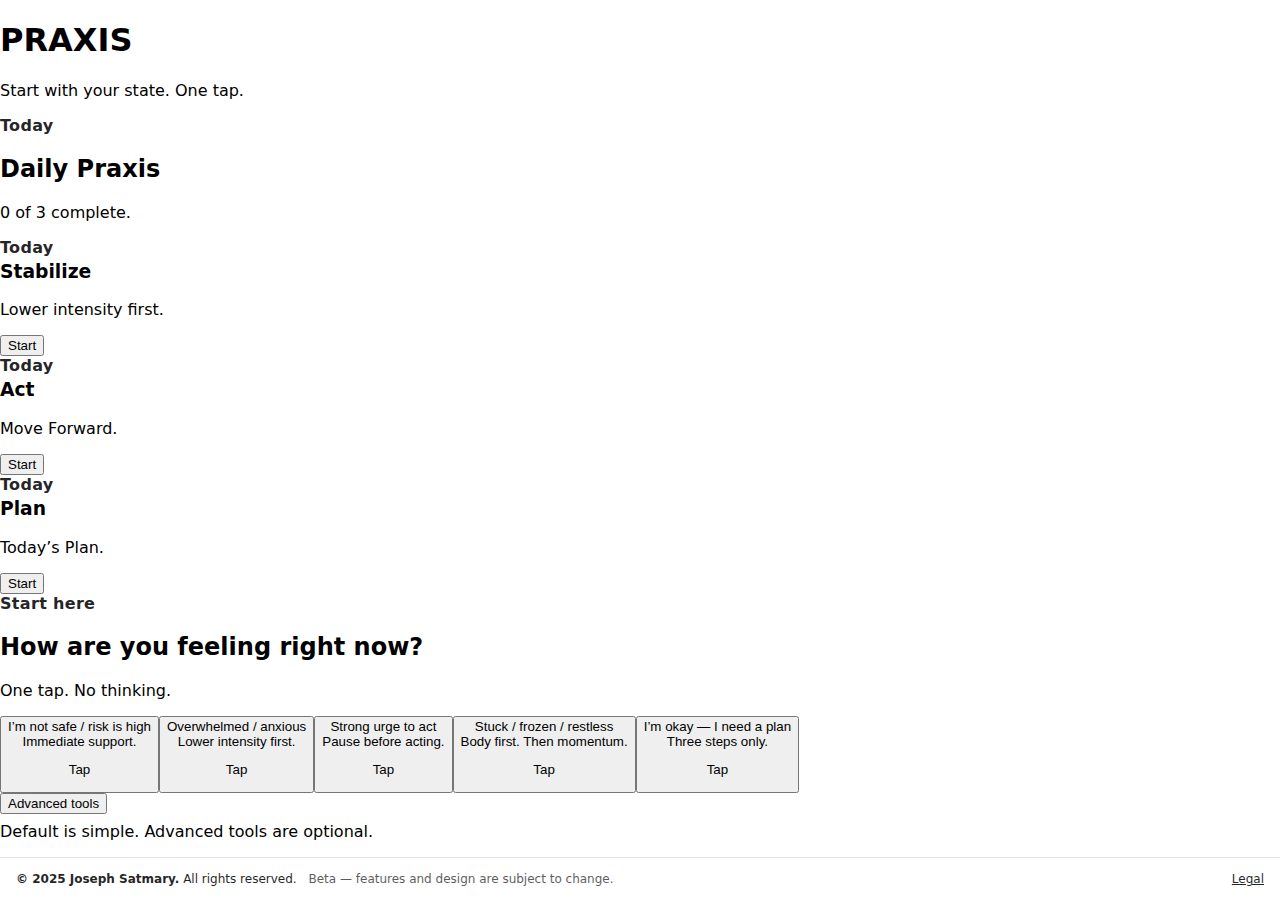
<file: index.html>
<!doctype html>
<html lang="en">
<head>
  <meta charset="utf-8" />
  <meta name="viewport" content="width=device-width,initial-scale=1" />
  <title>Praxis</title>
  <meta name="description" content="Praxis — a self-guided emotional regulation tool." />
  <style>
    :root { color-scheme: light dark; }
    body { margin: 0; font-family: system-ui, -apple-system, Segoe UI, Roboto, Arial, sans-serif; }
    #app { min-height: calc(100vh - 64px); }
    footer {
      border-top: 1px solid rgba(127,127,127,.25);
      padding: 14px 16px;
      font-size: 12px;
      opacity: .85;
      display: flex;
      gap: 10px;
      align-items: center;
      justify-content: space-between;
      flex-wrap: wrap;
    }
    footer a { color: inherit; text-decoration: underline; }
    .beta { opacity: .75; margin-left: 8px; }
  </style>
</head>
<body>
  <!-- App Mount -->
  <div id="app"></div>

  <!-- Footer Legal / Ownership -->
  <footer>
    <div>
      <strong>© 2025 Joseph Satmary.</strong> All rights reserved.
      <span class="beta">Beta — features and design are subject to change.</span>
    </div>
    <div>
      <a href="./legal.html">Legal</a>
    </div>
  </footer>

  <!-- App Boot (IMPORTANT) -->
  <script type="module" src="./js/app.js"></script>
</body>
</html>
</file>
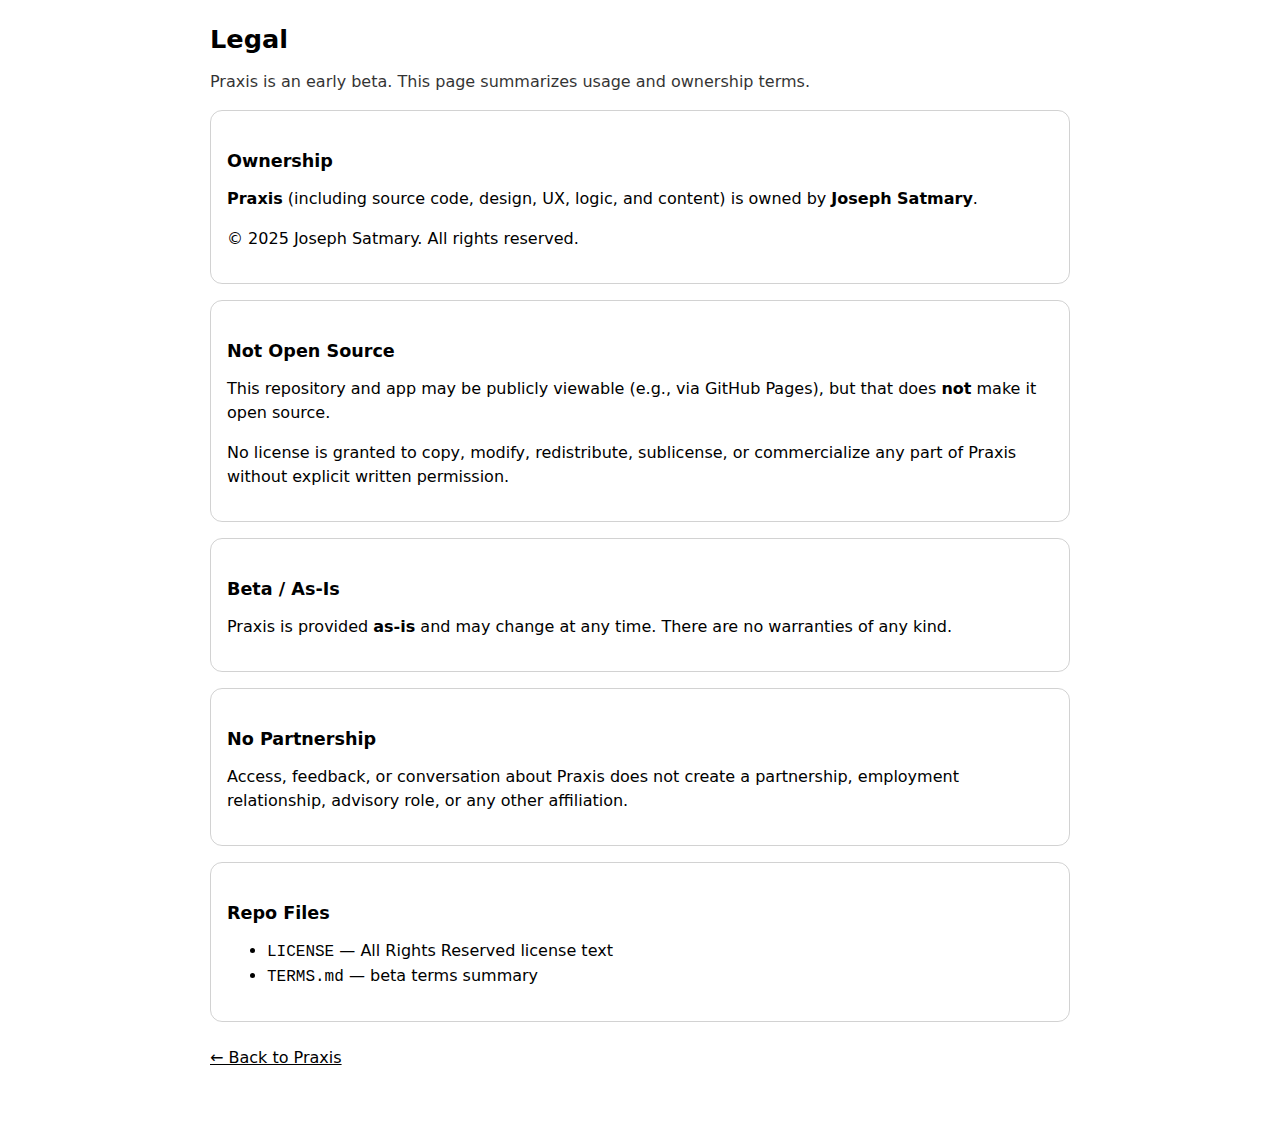
<file: legal.html>
<!doctype html>
<html lang="en">
<head>
  <meta charset="utf-8" />
  <meta name="viewport" content="width=device-width,initial-scale=1" />
  <title>Praxis — Legal</title>
  <meta name="robots" content="noindex,nofollow" />
  <style>
    :root { color-scheme: light dark; }
    body { font-family: system-ui, -apple-system, Segoe UI, Roboto, Arial, sans-serif; margin: 0; padding: 0; }
    .wrap { max-width: 860px; margin: 0 auto; padding: 24px 16px 48px; }
    h1 { font-size: 1.6rem; margin: 0 0 8px; }
    h2 { font-size: 1.1rem; margin: 24px 0 8px; }
    p, li { line-height: 1.5; }
    .card { border: 1px solid rgba(127,127,127,.35); border-radius: 12px; padding: 16px; margin-top: 16px; }
    .muted { opacity: .8; }
    a { color: inherit; }
    code { font-family: ui-monospace, SFMono-Regular, Menlo, Monaco, Consolas, monospace; }
  </style>
</head>
<body>
  <div class="wrap">
    <h1>Legal</h1>
    <p class="muted">Praxis is an early beta. This page summarizes usage and ownership terms.</p>

    <div class="card">
      <h2>Ownership</h2>
      <p><strong>Praxis</strong> (including source code, design, UX, logic, and content) is owned by <strong>Joseph Satmary</strong>.</p>
      <p>© 2025 Joseph Satmary. All rights reserved.</p>
    </div>

    <div class="card">
      <h2>Not Open Source</h2>
      <p>This repository and app may be publicly viewable (e.g., via GitHub Pages), but that does <strong>not</strong> make it open source.</p>
      <p>No license is granted to copy, modify, redistribute, sublicense, or commercialize any part of Praxis without explicit written permission.</p>
    </div>

    <div class="card">
      <h2>Beta / As-Is</h2>
      <p>Praxis is provided <strong>as-is</strong> and may change at any time. There are no warranties of any kind.</p>
    </div>

    <div class="card">
      <h2>No Partnership</h2>
      <p>Access, feedback, or conversation about Praxis does not create a partnership, employment relationship, advisory role, or any other affiliation.</p>
    </div>

    <div class="card">
      <h2>Repo Files</h2>
      <ul>
        <li><code>LICENSE</code> — All Rights Reserved license text</li>
        <li><code>TERMS.md</code> — beta terms summary</li>
      </ul>
    </div>

    <p style="margin-top:24px;">
      <a href="./">← Back to Praxis</a>
    </p>
  </div>
</body>
</html>
</file>
